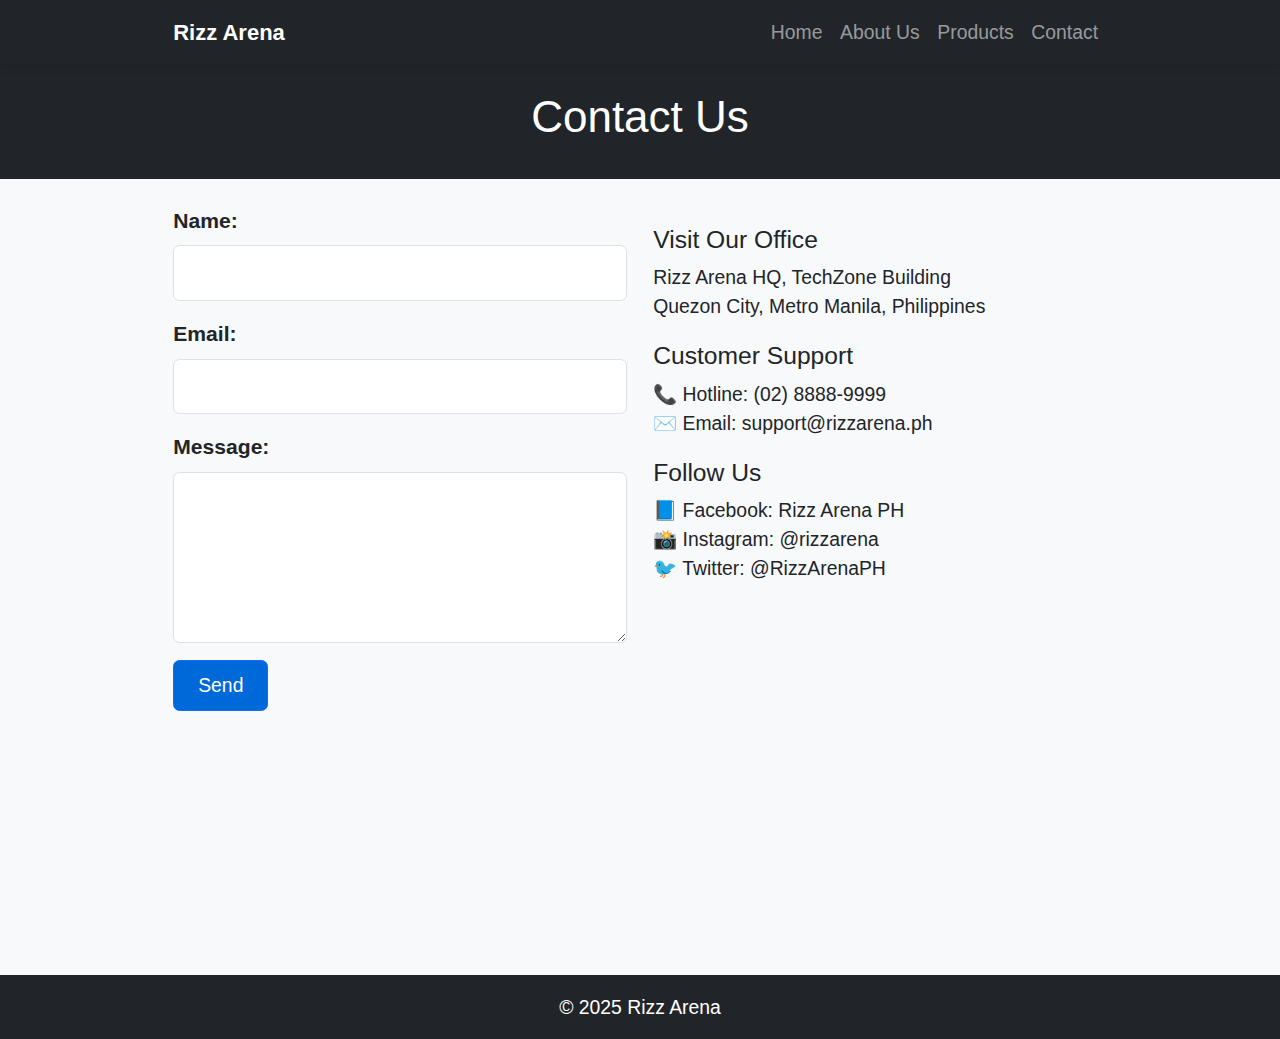
<file: contact.html>
<!DOCTYPE html>
<html lang="en">
<head>
  <meta charset="UTF-8" />
  <meta name="viewport" content="width=device-width, initial-scale=1.0"/>
  <title>Contact Us - Rizz Arena</title>
  <link href="https://cdn.jsdelivr.net/npm/bootstrap@5.3.0/dist/css/bootstrap.min.css" rel="stylesheet"/>
  <link rel="stylesheet" href="style.css"/>

  <style>
    body, html {
      height: 100%;
      font-size: 1.1rem; /* Slightly bigger font */
    }

    .content-wrapper {
      min-height: calc(100vh - 130px);
    }

    header h1 {
      font-size: 2.5rem;
    }

    .form-label {
      font-weight: bold;
      font-size: 1.2rem;
    }

    input.form-control,
    textarea.form-control {
      font-size: 1.1rem;
      padding: 12px;
    }

    button.btn {
      font-size: 1.1rem;
      padding: 10px 24px;
    }

    .col-md-6 h4 {
      font-size: 1.4rem;
      margin-top: 20px;
    }

    .container {
      max-width: 960px;
    }
  </style>
</head>
<body>

  <nav class="navbar navbar-expand-lg navbar-dark bg-dark">
    <div class="container">
      <a class="navbar-brand" href="index.html">Rizz Arena</a>
      <button class="navbar-toggler" type="button" data-bs-toggle="collapse" data-bs-target="#navContent">
        <span class="navbar-toggler-icon"></span>
      </button>
      <div class="collapse navbar-collapse" id="navContent">
        <ul class="navbar-nav ms-auto">
          <li class="nav-item"><a class="nav-link" href="index.html">Home</a></li>
          <li class="nav-item"><a class="nav-link" href="about.html">About Us</a></li>
          <li class="nav-item"><a class="nav-link" href="products.html">Products</a></li>
          <li class="nav-item"><a class="nav-link" href="contact.html">Contact</a></li>
        </ul>
      </div>
    </div>
  </nav>

  <!-- Header -->
  <header class="bg-dark text-white py-4 text-center">
    <h1>Contact Us</h1>
  </header>

  <!-- Content -->
  <div class="container mt-4 content-wrapper">
    <div class="row">
      <!-- Contact Form -->
      <div class="col-md-6 mb-5">
        <form>
          <div class="mb-3">
            <label for="name" class="form-label">Name:</label>
            <input type="text" class="form-control" id="name" required>
          </div>
          <div class="mb-3">
            <label for="email" class="form-label">Email:</label>
            <input type="email" class="form-control" id="email" required>
          </div>
          <div class="mb-3">
            <label for="message" class="form-label">Message:</label>
            <textarea class="form-control" id="message" rows="5" required></textarea>
          </div>
          <button type="submit" class="btn btn-primary">Send</button>
        </form>
      </div>

      <!-- Extra Info -->
      <div class="col-md-6 mb-5">
        <h4>Visit Our Office</h4>
        <p>Rizz Arena HQ, TechZone Building<br>Quezon City, Metro Manila, Philippines</p>

        <h4>Customer Support</h4>
        <p>📞 Hotline: (02) 8888-9999<br>✉️ Email: support@rizzarena.ph</p>

        <h4>Follow Us</h4>
        <ul class="list-unstyled">
          <li>📘 Facebook: Rizz Arena PH</li>
          <li>📸 Instagram: @rizzarena</li>
          <li>🐦 Twitter: @RizzArenaPH</li>
        </ul>
      </div>
    </div>
  </div>

  <!-- Footer -->
  <footer class="bg-dark text-white py-3 text-center">
    &copy; 2025 Rizz Arena
  </footer>

  <script src="https://cdn.jsdelivr.net/npm/bootstrap@5.3.0/dist/js/bootstrap.bundle.min.js"></script>
</body>
</html>
</file>
<file: style.css>
/* General Styling */
body {
    font-family: Arial, sans-serif;
}

header, footer {
    background-color: #343a40;
}

/* Product Image Styling */
#productImage {
    width: 500px;
    height: 500px;
    object-fit: contain;
}

/* Responsive Adjustments */
@media (max-width: 768px) {
    #productImage {
        width: 300px;
        height: 300px;
    }

    .card {
        margin-bottom: 20px;
    }
}

/* Button Styling */
.btn-primary {
    background-color: #0069d9;
}

.btn-primary:hover {
    background-color: #0056b3;
}

.btn-success {
    background-color: #28a745;
}

.btn-success:hover {
    background-color: #218838;
}




    body {
      font-family: 'Segoe UI', sans-serif;
      background-color: #f8f9fa;
      min-height: 100vh;
      display: flex;
      flex-direction: column;
    }

    .navbar {
      box-shadow: 0 2px 10px rgba(0, 0, 0, 0.1);
    }

    .navbar-brand {
      font-weight: 700;
    }

    .nav-link {
      font-weight: 500;
      transition: color 0.3s;
    }

    .hero-section {
      padding: 120px 0 80px;
      text-align: center;
      background: #212529; /* Changed to match the navbar color */
      color: white;
      margin-bottom: 60px;
    }

    .hero-section h1 {
      font-size: 3.5rem;
      font-weight: 700;
      margin-bottom: 20px;
    }

    .hero-section p {
      font-size: 1.2rem;
      color: rgba(255, 255, 255, 0.9);
      max-width: 700px;
      margin: 0 auto 30px;
    }

    .hero-image {
      max-width: 80%;
      margin: 30px auto 0;
      border-radius: 10px;
      box-shadow: 0 15px 30px rgba(0, 0, 0, 0.2);
    }

    .feature-section {
      padding: 80px 0;
      background-color: #fff;
    }

    .feature-section h2 {
      font-size: 2.5rem;
      margin-bottom: 50px;
      font-weight: 700;
      position: relative;
      display: inline-block;
    }

    .feature-section h2:after {
      content: '';
      position: absolute;
      width: 60px;
      height: 4px;
      background-color: #007bff;
      bottom: -15px;
      left: 50%;
      transform: translateX(-50%);
    }

    .feature-box {
      padding: 30px;
      border: 1px solid #eaecef;
      border-radius: 15px;
      background-color: #fff;
      transition: all 0.3s;
      height: 100%;
      box-shadow: 0 5px 15px rgba(0, 0, 0, 0.05);
    }

    .feature-box:hover {
      box-shadow: 0 10px 25px rgba(0, 0, 0, 0.1);
      transform: translateY(-5px);
      border-color: #007bff;
    }

    .feature-icon {
      font-size: 2.5rem;
      color: #007bff;
      margin-bottom: 20px;
    }

    .feature-box h4 {
      margin-bottom: 15px;
      font-weight: 600;
    }

    .feature-box p {
      color: #555;
      line-height: 1.6;
    }

    .btn-custom {
      background-color: #007bff;
      color: white;
      padding: 12px 30px;
      border-radius: 30px;
      font-weight: 600;
      font-size: 1.1rem;
      transition: all 0.3s;
      border: none;
    }

    .btn-custom:hover {
      background-color: #0056b3;
      transform: translateY(-3px);
      box-shadow: 0 5px 15px rgba(0, 0, 0, 0.1);
      color: white;
    }

    footer {
      background-color: #212529;
      color: white;
      padding: 30px 0;
      margin-top: auto;
    }

    .footer-content {
      display: flex;
      justify-content: space-between;
      align-items: center;
    }

    .footer-links {
      display: flex;
      gap: 20px;
    }

    .footer-links a {
      color: rgba(255, 255, 255, 0.8);
      text-decoration: none;
      transition: color 0.3s;
    }

    .footer-links a:hover {
      color: #fff;
    }

    .social-links {
      display: flex;
      gap: 15px;
    }

    .social-links a {
      color: white;
      background-color: rgba(255, 255, 255, 0.1);
      width: 36px;
      height: 36px;
      border-radius: 50%;
      display: flex;
      align-items: center;
      justify-content: center;
      transition: all 0.3s;
    }

    .social-links a:hover {
      background-color: #007bff;
      transform: translateY(-3px);
    }

    @media (max-width: 991px) {
      .hero-section h1 {
        font-size: 3rem;
      }
    }

    @media (max-width: 767px) {
      .hero-section h1 {
        font-size: 2.5rem;
      }
      
      .hero-section {
        padding: 100px 0 60px;
      }
      
      .feature-section h2 {
        font-size: 2rem;
      }
    }
</file>
